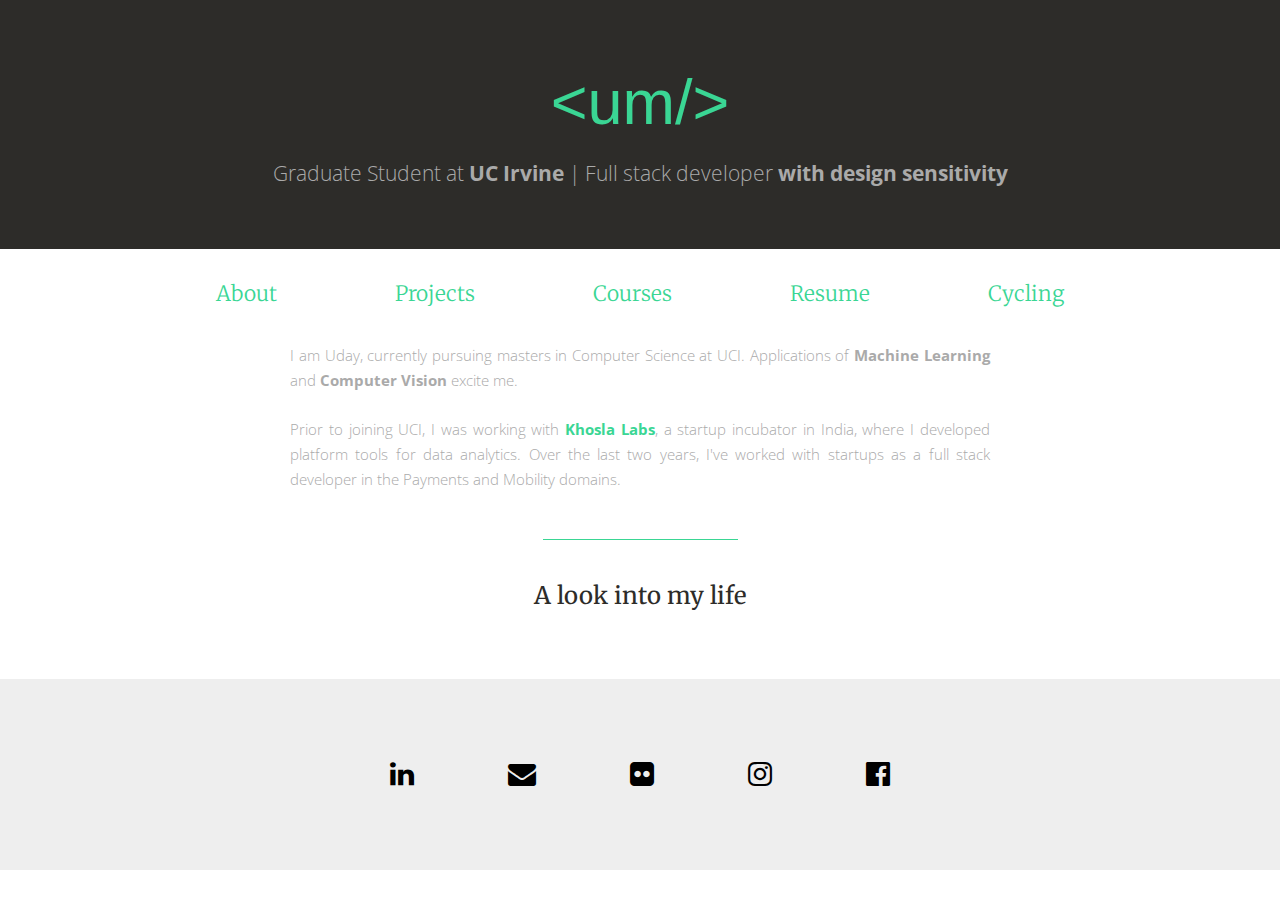
<file: about.html>
<!DOCTYPE html>
<html>
    <head>
        <title>About Uday Mittal: Full stack developer with design sensitivity</title>
        <link href='http://fonts.googleapis.com/css?family=Open+Sans:300,600,400,700' rel='stylesheet' type='text/css'>
        <link href="css/bootstrap.css" rel="stylesheet">
        <link rel="stylesheet" href="css/main.css">
        <link href='http://fonts.googleapis.com/css?family=Open+Sans:400,300|Roboto:400,300,500' rel='stylesheet' type='text/css'>
        <link href='http://fonts.googleapis.com/css?family=Muli:400,300' rel='stylesheet' type='text/css'>
        <link href='https://fonts.googleapis.com/css?family=Merriweather:400,700,300' rel='stylesheet' type='text/css'>
        <script src="https://code.jquery.com/jquery-2.1.3.min.js" type="text/javascript"></script>
        <script src="https://maxcdn.bootstrapcdn.com/bootstrap/3.3.5/js/bootstrap.min.js"></script>
        <meta name="viewport" content="width=device-width", initial-scale=1>
        <script>
          (function(i,s,o,g,r,a,m){i['GoogleAnalyticsObject']=r;i[r]=i[r]||function(){
          (i[r].q=i[r].q||[]).push(arguments)},i[r].l=1*new Date();a=s.createElement(o),
          m=s.getElementsByTagName(o)[0];a.async=1;a.src=g;m.parentNode.insertBefore(a,m)
          })(window,document,'script','//www.google-analytics.com/analytics.js','ga');

          ga('create', 'UA-66308729-1', 'auto');
          ga('send', 'pageview');
            
        </script>
        
        <link href="css/instagram-grid.css" rel="stylesheet">
        <script type="text/javascript" src="javascript/instagram-grid.js"></script>
        <script type="text/javascript" src="javascript/load-insta.js"></script>
    </head>
    <body>
        <div class="container-fluid jumbotron">
            <div class="row">
                <div class="col-md-12" style="text-align:center">
                    <header>
                        <a href="#"><h1 class="pageTitle" >&#60;um&#47;&#62;</h1></a>
                        <h2 class="headline" >Graduate Student at <strong>UC Irvine</strong> | Full stack developer <strong>with design sensitivity</strong></h2>
                    </header>
                </div>
            </div>
        </div>
        <div class="container">
            <div class="row" id="nav-row">
                <div class="col-md-12" role="navigation">
                    <nav>
                        <ul class="nav">
                            <a href="#"><li class="active">About</li></a>
                            <a href="projects.html"><li>Projects</li></a>
                            <a href="courses.html"><li>Courses</li></a>
                            <a href="files/CV_UdayMittal_Web.pdf" target="_blank"><li>Resume</li></a>                
                            <a href="index.html"><li>Cycling</li></a>
                        </ul>
                    </nav>
                </div>
            </div>
        </div>
        <div class="container pageBody">
            <main>
                <div class="row" style="margin:2%">
                    <div class="col-md-8 col-md-offset-2 me-desc pull-left" >
                        <p>I am Uday, currently pursuing masters in Computer Science at UCI. Applications of <strong>Machine Learning</strong> and <strong>Computer Vision</strong> excite me.
                        </p>
                        <p> <br/>Prior to joining UCI, I was working with <a href="http://www.khoslalabs.com" target="_blank" class="link"><strong>Khosla Labs</strong></a>, a startup incubator in India, where I developed platform tools for data analytics. Over the last two years, I've worked with startups as a full stack developer in the Payments and Mobility domains. 
                        </p>
                    </div>
                </div>
                <div class="row">
                    <div class="col-md-2 col-md-offset-5 col-sm-6 col-sm-offset-3 col-xs-8 col-xs-offset-2 footer-bar">
                        
                    </div>
                </div>
                <div class="row">
                    <div class="col-md-12" >
                        <h3 id="section-header">A look into my life</h3>
                    </div>
                </div>
                <div class="row" style="margin-bottom:4%">
                    <div class="col-md-12" id="insta-feed">
                    </div>
                </div>
            </main>
        </div>
        
        <div class="footer-container"></div>
        
        <script>
            $(".footer-container").load("footer.html"); 
        </script>
    </body>
</html>
</file>
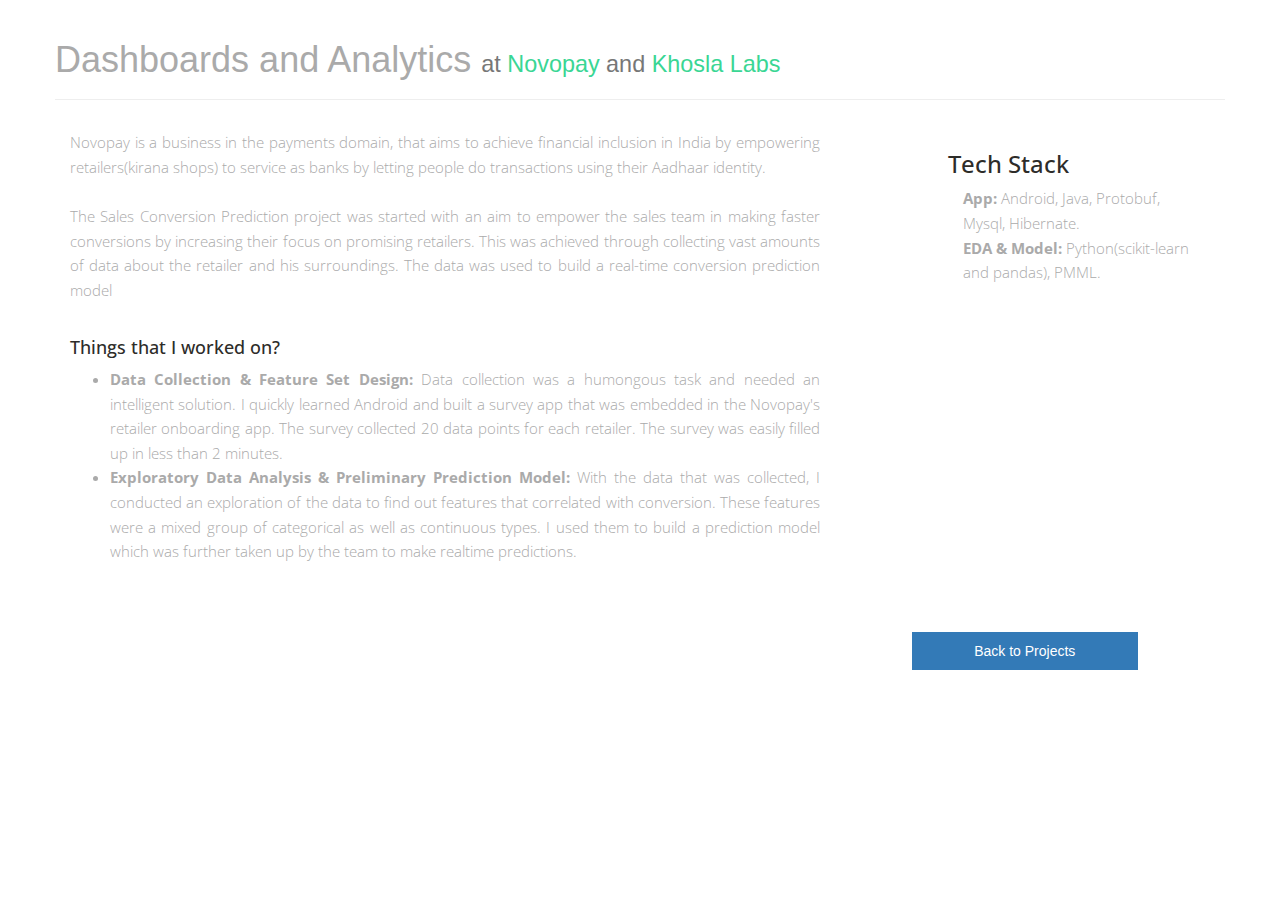
<file: business-dashboards.html>
<!DOCTYPE html>
<html>
    <head>        
        <link href="css/bootstrap.css" rel="stylesheet">
        <link href='http://fonts.googleapis.com/css?family=Muli:400,300' rel='stylesheet' type='text/css'>
        <link href='http://fonts.googleapis.com/css?family=Open+Sans:300,600,400,700' rel='stylesheet' type='text/css'>
        <link href="css/main.css" rel="stylesheet">
    </head>
    <body>
        <div class="container">
            <div class="row">
                <div class="page-header">
                    <h1>Dashboards and Analytics <small>at <a href="http://www.novopay.in" class="link" target="_blank">Novopay</a> and  <a href="http://www.khoslalabs.com" class="link" target="_blank">Khosla Labs</a></small></h1>
                </div>
            </div>
            <div class="pageBody fadeIn">
                <div class="row">
                    <div class="col-md-8 me-desc">
                    <p>Novopay is a business in the payments domain, that aims to achieve financial inclusion in India by empowering retailers(kirana shops) to service as banks by letting people do transactions using their Aadhaar identity.</p>
                        <p><br/>The Sales Conversion Prediction project was started with an aim to empower the sales team in making faster conversions by increasing their focus on promising retailers. This was achieved through collecting vast amounts of data about the retailer and his surroundings. The data was used to build a real-time conversion prediction model</p>
                        <br/>
                        <h4>Things that I worked on?</h4>
                        <ul>
                            <li>
                        <p> <strong>Data Collection & Feature Set Design: </strong>Data collection was a humongous task and needed an intelligent solution. I quickly learned Android and built a survey app that was embedded in the Novopay's retailer onboarding app. The survey collected 20 data points for each retailer. The survey was easily filled up in less than 2 minutes.</p>
                            </li>
                            <li><strong>Exploratory Data Analysis & Preliminary Prediction Model: </strong> With the data that was collected, I conducted an exploration of the data to find out features that correlated with conversion. These features were a mixed group of categorical as well as continuous types. I used them to build a prediction model which was further taken up by the team to make realtime predictions.
                            </li>
                        </ul>
                    </div>
                    <div class="col-md-3 col-md-offset-1">
                        <h3>Tech Stack</h3>
                        <div class="col-md-12">
                            <p><strong>App: </strong> Android, Java, Protobuf, Mysql, Hibernate.</p>
                            <p><strong>EDA & Model:</strong> Python(scikit-learn and pandas), PMML.</p>
                        </div>
                    </div>
                </div>
                
            </div>
            <!-- TODO: Add challenges and a few pictures of the app and components -->
            <div>
                <div class="row" style="margin:5%">
                    <div class="col-md-3 col-md-offset-9 col-sm-6 col-sm-offset-3 col-xs-8 col-xs-offset-2">
                        <a class="btn-block btn-primary"  style="text-align:center;text-decoration:none; padding:4%;" href="projects.html" role="button">Back to Projects</a>
                    </div>
                </div>
            </div>
        </div>
    </body>
</html>
</file>
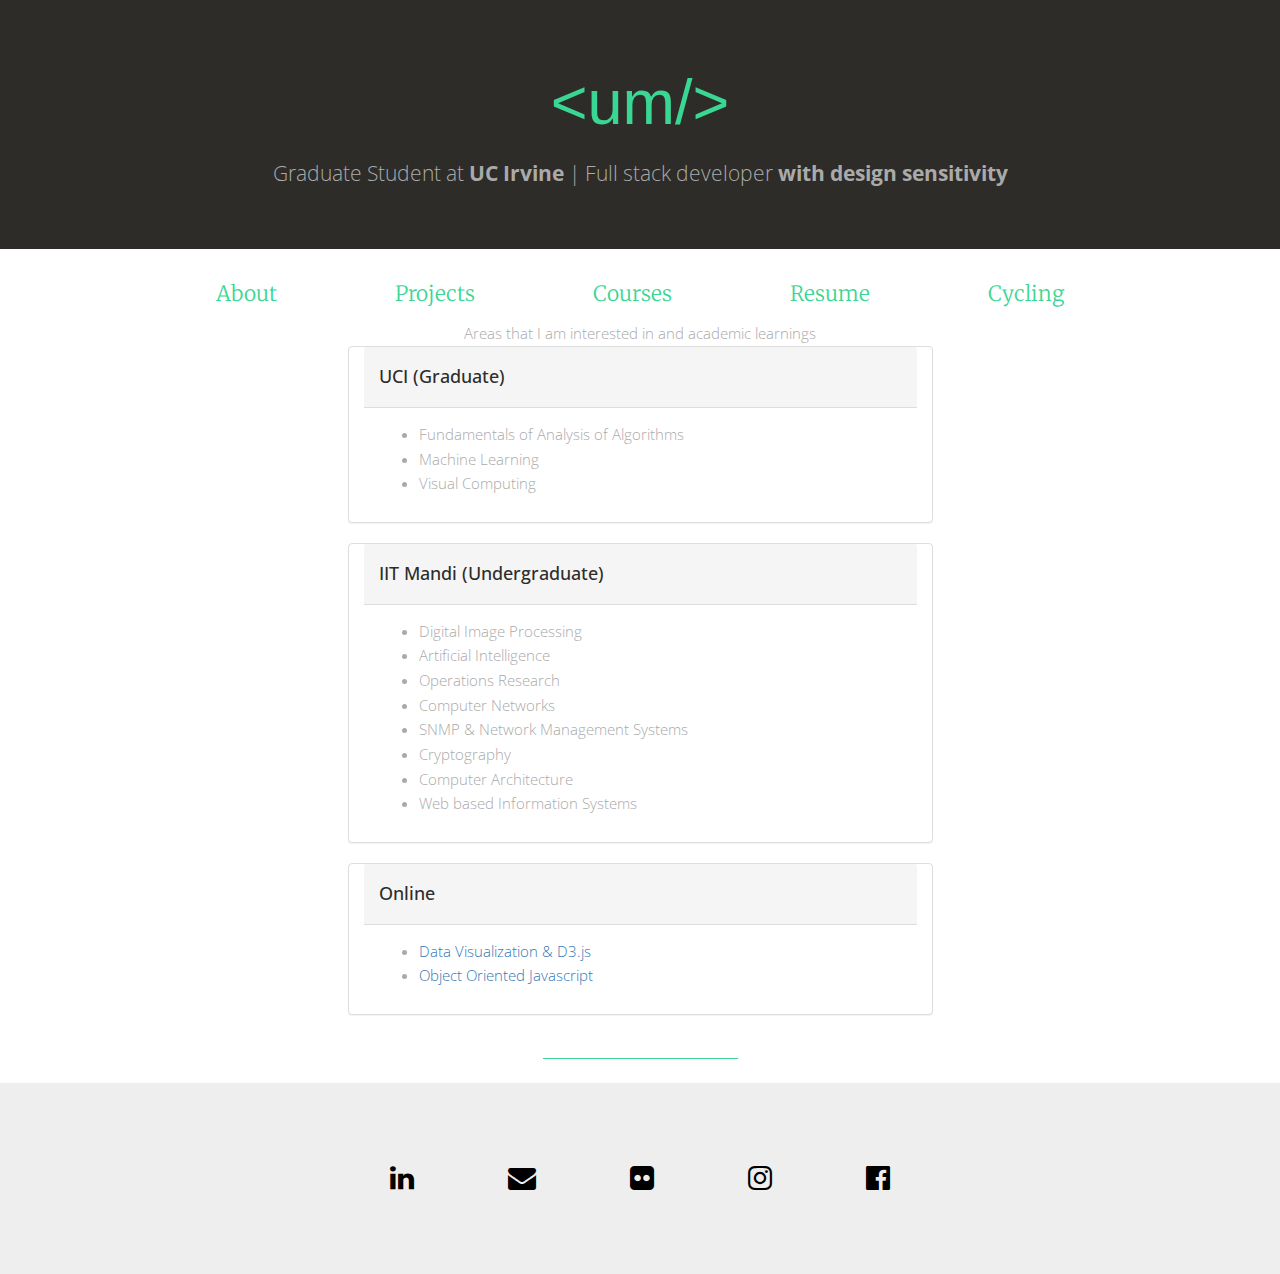
<file: courses-deprecated.html>
<!DOCTYPE html>
<html>
    <head>
        <link rel="stylesheet" href="css/main.css">
        <link href='http://fonts.googleapis.com/css?family=Open+Sans:300,600,400,700' rel='stylesheet' type='text/css'>
        <link href="css/bootstrap.css" rel="stylesheet">
        <link href='http://fonts.googleapis.com/css?family=Open+Sans:400,300|Roboto:400,300,500' rel='stylesheet' type='text/css'>
        <link href='http://fonts.googleapis.com/css?family=Muli:400,300' rel='stylesheet' type='text/css'>
        <link href='https://fonts.googleapis.com/css?family=Merriweather:400,700,300' rel='stylesheet' type='text/css'>
        <script src="https://maxcdn.bootstrapcdn.com/bootstrap/3.3.5/js/bootstrap.min.js"></script>
        <meta name="viewport" content="width=device-width, initial-scale=1 ">
        <script src="https://code.jquery.com/jquery-2.1.3.min.js" type="text/javascript"></script>
        <script src="http://labratrevenge.com/d3-tip/javascripts/d3.tip.v0.6.3.js"></script>
        <script src="javascript/d3min.js"></script>
        
        <script>
          (function(i,s,o,g,r,a,m){i['GoogleAnalyticsObject']=r;i[r]=i[r]||function(){
          (i[r].q=i[r].q||[]).push(arguments)},i[r].l=1*new Date();a=s.createElement(o),
          m=s.getElementsByTagName(o)[0];a.async=1;a.src=g;m.parentNode.insertBefore(a,m)
          })(window,document,'script','//www.google-analytics.com/analytics.js','ga');

          ga('create', 'UA-66308729-1', 'auto');
          ga('send', 'pageview');

        </script>
    </head>
    <body>
        <div class="container-fluid jumbotron">
            <div class="row">
                <div class="col-md-12" style="text-align:center">
                    <header>
                        <a href="about.html"><h1 class="pageTitle">&#60;um&#47;&#62;</h1></a>
                        <h2 class="headline" >Graduate Student at <strong>UC Irvine</strong> | Full stack developer <strong>with design sensitivity</strong></h2>
                    </header>
                </div>
            </div>
        </div>
        <div class="container">
            <div class="row">
                <div class="col-md-12" role="navigation">
                    <nav>
                        <ul class="nav">
                            <a href="about.html"><li class="active">About</li></a>
                            <a href="projects.html"><li>Projects</li></a>
                            <a href="#"><li>Courses</li></a>
                            <a href="files/CV_UdayMittal_Web.pdf" target="_blank"><li>Resume</li></a>                
                            <a href="index.html"><li>Cycling</li></a>
                        </ul>
                    </nav>
                </div>
            </div>
        </div>
        
        <div class="container pageBody">
            <main>
                <div class="row">
                    <div class="col-md-6 col-md-offset-3 me-desc">
                        <p style="text-align:center">Areas that I am interested in and academic learnings</p>
                    </div>
                </div>
                <div class="row">
                    <div class="col-md-6 col-md-offset-3 panel panel-default">
                        <div class="panel-heading">
                            <div class="panel-title">
                                <h4>UCI (Graduate)</h4>
                            </div>
                        </div>
                        <div class="panel-body">

                            <ul>
                                <li>Fundamentals of Analysis of Algorithms</li>
                                <li>Machine Learning</li>
                                <li>Visual Computing</li>
                            </ul>
                        </div>
                    </div>
                </div>
                 
                <div class="row">
                    <div class="col-md-6 col-md-offset-3 panel panel-default">
                        <div class="panel-heading">
                            <div class="panel-title">
                                <h4>IIT Mandi (Undergraduate)</h4>
                            </div>
                        </div>
                        <div class="panel-body">
                            <ul>
                                <li>Digital Image Processing</li>
                                <li>Artificial Intelligence</li>
                                <li>Operations Research</li>
                                <li>Computer Networks</li>
                                <li>SNMP & Network Management Systems</li>
                                <li>Cryptography</li>
                                <li>Computer Architecture</li>
                                <li>Web based Information Systems</li>
                            </ul>
                        </div>
                    </div>
                </div>
                <div class="row">
                    <div class="col-md-6 col-md-offset-3 panel panel-default">
                        <div class="panel-heading">
                            <div class="panel-title">
                                <h4>Online</h4>
                            </div>
                        </div>
                        <div class="panel-body">
                                <ul>
                                    <li><a href="https://www.udacity.com/course/data-visualization-and-d3js--ud507" target="_blank">Data Visualization & D3.js</a></li>
                                    <li><a href="https://www.udacity.com/course/object-oriented-javascript--ud015" target="_blank">Object Oriented Javascript</a></li>
                                </ul>
                        </div>
                    </div>
                </div>
            </main>
            <div class="row">
                    <div class="col-md-2 col-md-offset-5 col-sm-6 col-sm-offset-3 col-xs-8 col-xs-offset-2 footer-bar">
                        
                    </div>
            </div>    
        </div>
        <div class="footer-container"></div>
        
        <script>
            $(".footer-container").load("footer.html"); 
        </script>
    </body>
</html>
</file>
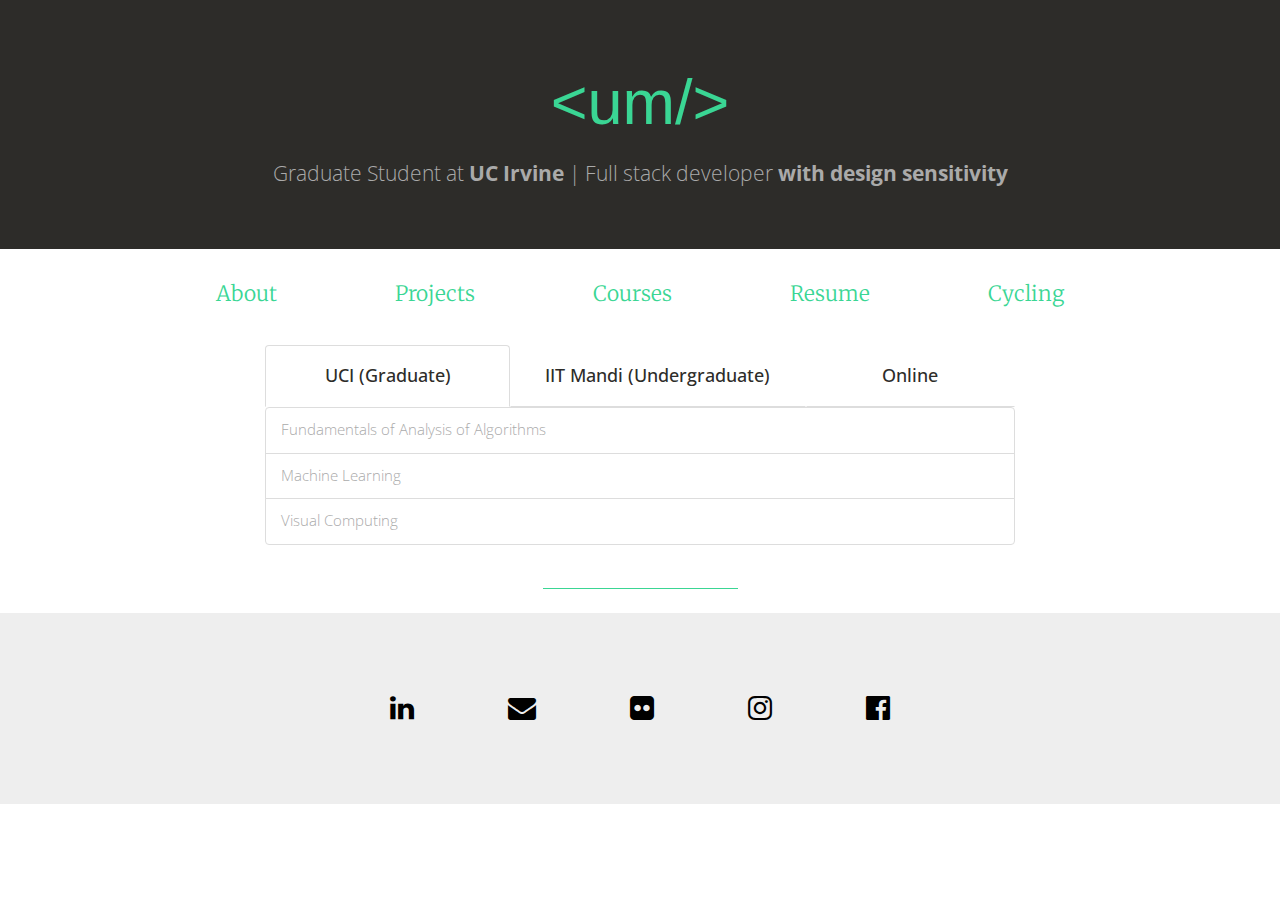
<file: courses.html>
<!DOCTYPE html>
<html>
    <head>
        <title>Uday Mittal: Courses Studied</title>
        <link rel="stylesheet" href="css/main.css">
        <link href='http://fonts.googleapis.com/css?family=Open+Sans:300,600,400,700' rel='stylesheet' type='text/css'>
        <link href="css/bootstrap.css" rel="stylesheet">
        <link href="css/project-styles.css" rel="stylesheet">
        <link href='http://fonts.googleapis.com/css?family=Open+Sans:400,300|Roboto:400,300,500' rel='stylesheet' type='text/css'>
        <link href='http://fonts.googleapis.com/css?family=Muli:400,300' rel='stylesheet' type='text/css'>
        <link href='https://fonts.googleapis.com/css?family=Merriweather:400,700,300' rel='stylesheet' type='text/css'>
        <script src="https://maxcdn.bootstrapcdn.com/bootstrap/3.3.5/js/bootstrap.min.js"></script>
        <meta name="viewport" content="width=device-width, initial-scale=1 ">
        <script src="https://code.jquery.com/jquery-2.1.3.min.js" type="text/javascript"></script>
        <script src="http://labratrevenge.com/d3-tip/javascripts/d3.tip.v0.6.3.js"></script>
        <script src="javascript/d3min.js"></script>
        
        <script>
          (function(i,s,o,g,r,a,m){i['GoogleAnalyticsObject']=r;i[r]=i[r]||function(){
          (i[r].q=i[r].q||[]).push(arguments)},i[r].l=1*new Date();a=s.createElement(o),
          m=s.getElementsByTagName(o)[0];a.async=1;a.src=g;m.parentNode.insertBefore(a,m)
          })(window,document,'script','//www.google-analytics.com/analytics.js','ga');

          ga('create', 'UA-66308729-1', 'auto');
          ga('send', 'pageview');

        </script>
    </head>
    <body>
        <div class="container-fluid jumbotron">
            <div class="row">
                <div class="col-md-12" style="text-align:center">
                    <header>
                        <a href="about.html"><h1 class="pageTitle">&#60;um&#47;&#62;</h1></a>
                        <h2 class="headline" >Graduate Student at <strong>UC Irvine</strong> | Full stack developer <strong>with design sensitivity</strong></h2>
                    </header>
                </div>
            </div>
        </div>
        <div class="container">
            <div class="row" id="nav-row">
                <div class="col-md-12" role="navigation">
                    <nav>
                        <ul class="nav">
                            <a href="about.html"><li class="active">About</li></a>
                            <a href="projects.html"><li>Projects</li></a>
                            <a href="#"><li>Courses</li></a>
                            <a href="files/CV_UdayMittal_Web.pdf" target="_blank"><li>Resume</li></a>                
                            <a href="index.html"><li>Cycling</li></a>
                        </ul>
                    </nav>
                </div>
            </div>
        </div>
        
        <div class="container pageBody">
            <main>
                
                
                <div class="row">
                    
                    <div class="col-md-8 col-md-offset-2 col-sm-12 col-xs-12" style="margin-top:2%">
                        <ul class="nav nav-tabs nav-justified">
                            <li role="presentation" class="active" id="graduate-courses-link"><a href="#"><h4>UCI (Graduate)</h4></a></li>
                            <li role="presentation" id="undergraduate-courses-link"><a href="#"><h4>IIT Mandi (Undergraduate)</h4></a></li>
                            <li role="presentation" id="online-courses-link"><a href="#"><h4>Online</h4></a></li>
                        </ul>
                    </div>
                </div>
                <div class="row" id="graduate-courses">
                    <div class="col-md-8 col-md-offset-2 col-sm-12 col-xs-12">

                    <ul class="list-group">
                            <li class="list-group-item" href="#">Fundamentals of Analysis of Algorithms</li>
                            <li class="list-group-item" href="#">Machine Learning</li>
                            <li class="list-group-item" href="#">Visual Computing</li>
                        </ul>
                    </div>
                </div>
                <div class="row" id="undergraduate-courses" style="display:none">
                      <div class="col-md-8 col-md-offset-2 col-sm-12 col-xs-12">

                        <ul class="list-group" >
                                <li class="list-group-item">Digital Image Processing</li>
                                <li class="list-group-item">Artificial Intelligence</li>
                                <li class="list-group-item">Operations Research</li>
                                <li class="list-group-item">Computer Networks</li>
                                <li class="list-group-item">SNMP & Network Management Systems</li>
                                <li class="list-group-item">Cryptography</li>
                                <li class="list-group-item">Computer Architecture</li>
                                <li class="list-group-item">Web based Information Systems</li>
                            </ul>
                        </div>
                </div>
                <div class="row" id="online-courses" style="display:none" >
                      <div class="col-md-8 col-md-offset-2 col-sm-12 col-xs-12">

                        <ul class="list-group">
                                <li class="list-group-item"><a href="https://www.udacity.com/course/data-visualization-and-d3js--ud507" target="_blank">Data Visualization & D3.js</a></li>
                                <li class="list-group-item"><a href="https://www.udacity.com/course/object-oriented-javascript--ud015" target="_blank">Object Oriented Javascript</a></li>
                            </ul>
                        </div>
                </div>
            </main>
            <div class="row">
                    <div class="col-md-2 col-md-offset-5 col-sm-6 col-sm-offset-3 col-xs-8 col-xs-offset-2 footer-bar">
                        
                    </div>
            </div>
        </div>
        
        <div class="footer-container"></div>
        
        <script>
            $(".footer-container").load("footer.html"); 
            $("#undergraduate-courses-link").click(function(){
                $("#graduate-courses").css("display", "none");
                $("#graduate-courses-link").attr("class", "");

                $("#undergraduate-courses").css("display", "block");
                $("#undergraduate-courses-link").attr("class", "active");
                
                $("#online-courses").css("display", "none");
                $("#online-courses-link").attr("class", "");
            });
            $("#graduate-courses-link").click(function(){
                $("#graduate-courses").css("display", "block");
                $("#graduate-courses-link").attr("class", "active");

                $("#undergraduate-courses").css("display", "none");
                $("#undergraduate-courses-link").attr("class", "");
                
                $("#online-courses").css("display", "none");
                $("#online-courses-link").attr("class", "");
            });
            $("#online-courses-link").click(function(){
                $("#graduate-courses").css("display", "none");
                $("#graduate-courses-link").attr("class", "");

                $("#undergraduate-courses").css("display", "none");
                $("#undergraduate-courses-link").attr("class", "");
                
                $("#online-courses").css("display", "block");
                $("#online-courses-link").attr("class", "active");
            });
            
        </script>
    </body>
</html>
</file>
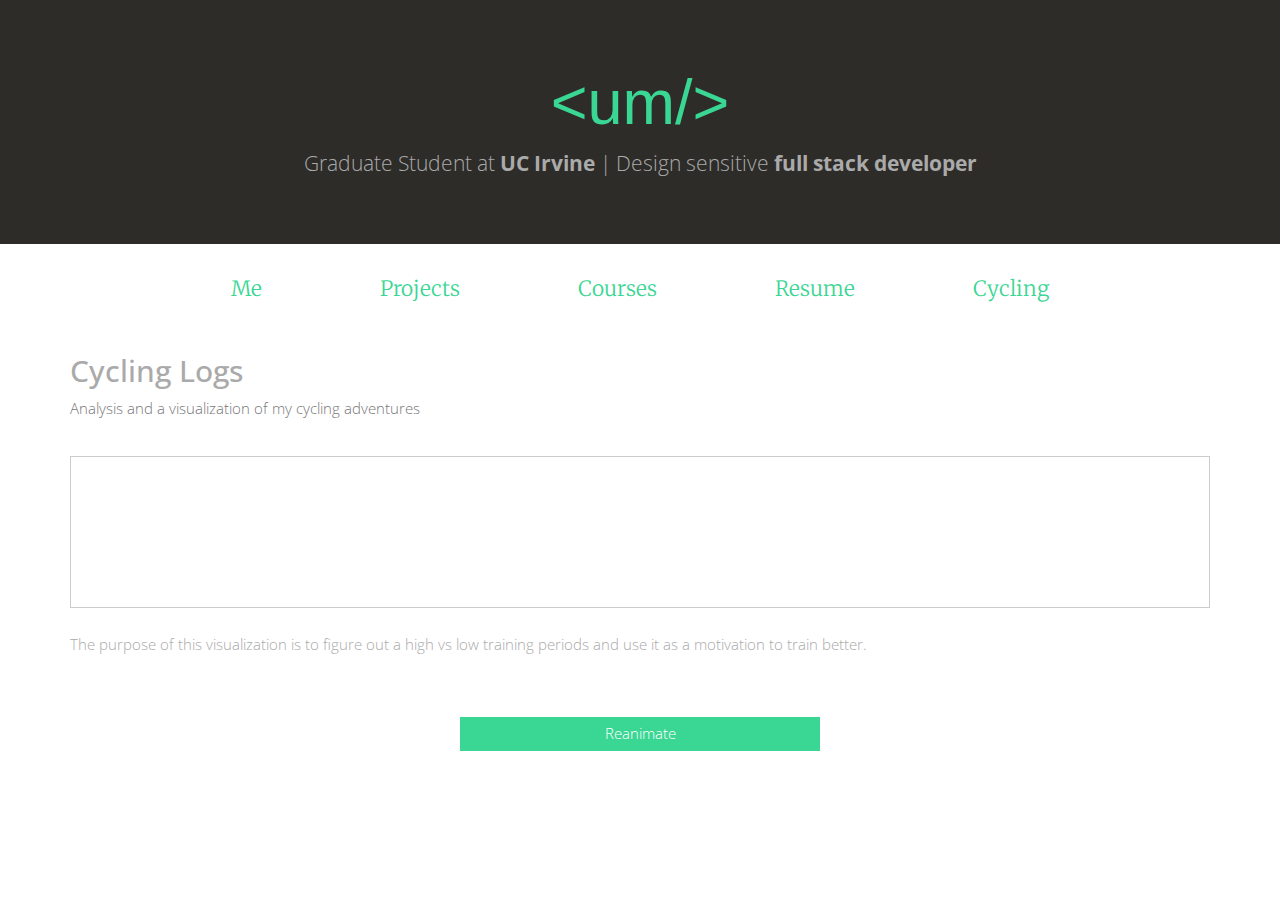
<file: cycling.html>
<!DOCTYPE html>
<html>
    <head>
        <link rel="stylesheet" href="css/main.css">
        <link href='http://fonts.googleapis.com/css?family=Open+Sans:300,600,400,700' rel='stylesheet' type='text/css'>
        <link href="css/bootstrap.css" rel="stylesheet">
        <link href='http://fonts.googleapis.com/css?family=Open+Sans:400,300|Roboto:400,300,500' rel='stylesheet' type='text/css'>
        <link href='http://fonts.googleapis.com/css?family=Muli:400,300' rel='stylesheet' type='text/css'>
        <script src="https://maxcdn.bootstrapcdn.com/bootstrap/3.3.5/js/bootstrap.min.js"></script>
        <link href='https://fonts.googleapis.com/css?family=Merriweather:400,700,300' rel='stylesheet' type='text/css'>
        <meta name="viewport" content="width=device-width, initial-scale=1 ">
        <script src="https://code.jquery.com/jquery-2.1.3.min.js" type="text/javascript"></script>
        <script src="javascript/d3min.js"></script>
        <script src="javascript/strava-grep.js"></script>
        <script src="http://labratrevenge.com/d3-tip/javascripts/d3.tip.v0.6.3.js"></script>
        <script>
          (function(i,s,o,g,r,a,m){i['GoogleAnalyticsObject']=r;i[r]=i[r]||function(){
          (i[r].q=i[r].q||[]).push(arguments)},i[r].l=1*new Date();a=s.createElement(o),
          m=s.getElementsByTagName(o)[0];a.async=1;a.src=g;m.parentNode.insertBefore(a,m)
          })(window,document,'script','//www.google-analytics.com/analytics.js','ga');

          ga('create', 'UA-66308729-1', 'auto');
          ga('send', 'pageview');

        </script>
    </head>
    <body>
        <div class="container-fluid jumbotron">
            <div class="row">
                <div class="col-md-12" style="text-align:center">
                    <header>
                        <a href="index.html"><h1 class="pageTitle">&#60;um&#47;&#62;</h1></a>
                        <p class="headline">Graduate Student at <strong>UC Irvine</strong> | Design sensitive <strong>full stack developer</strong></p>
                    </header>
                </div>
            </div>
        </div>
        <div class="container">
            <div class="row">
                <div class="col-md-12" role="navigation">
                    <nav>
                        <ul class="nav">
                            <a href="index.html"><li class="active">Me</li></a>
                            <a href="projects.html"><li>Projects</li></a>
                            <a href="courses.html"><li>Courses</li></a>
                            <a href="files/CV_UdayMittal_Web.pdf" target="_blank"><li>Resume</li></a>                
                            <a href="#"><li>Cycling</li></a>
                        </ul>
                    </nav>
                </div>
            </div>
        </div>
        
        <div class="charts pageBody">
            
            <header>
            <div class="container">
                 <div class="row">
                    <div class="col-md-6 col-xs-12">
                        <h2>Cycling Logs</h2>
                        <p class="text-muted">Analysis and a visualization of my cycling adventures</p>
                    </div>
                    <div class="col-md-3  col-xs-12">
                        <div class="totalRideCount"></div>
                    </div>
                    <div class="col-md-3 col-xs-12">
                        <div class="totalDistance"></div>
                    </div>
                </div>
            </div>

        </header>
        <br>
        <div class="container">
            <div class="row">
                <div class="col-md-12">
                    <div id="vis" class="viewbox">
                        <svg class="barChart"></svg>
                    </div>
                </div>
            </div>
        </div>
        <br>
        <div class="container">
            <div class="row">
                <div class="col-md-12">
                    <p>The purpose of this visualization is to figure out a high vs low training periods and use it as a motivation to train better.</p>
                </div>
            </div>
        </div>
        <br><br>
        <footer>
            <div class="container">
                <div class="row">
                    
                    <div class="col-md-4 col-md-offset-4">
                        <div class="button">
                            Reanimate
                        </div>
                    </div>
                </div>
                
            </div>

        </footer>
        </div>
    </body>
</html>
</file>
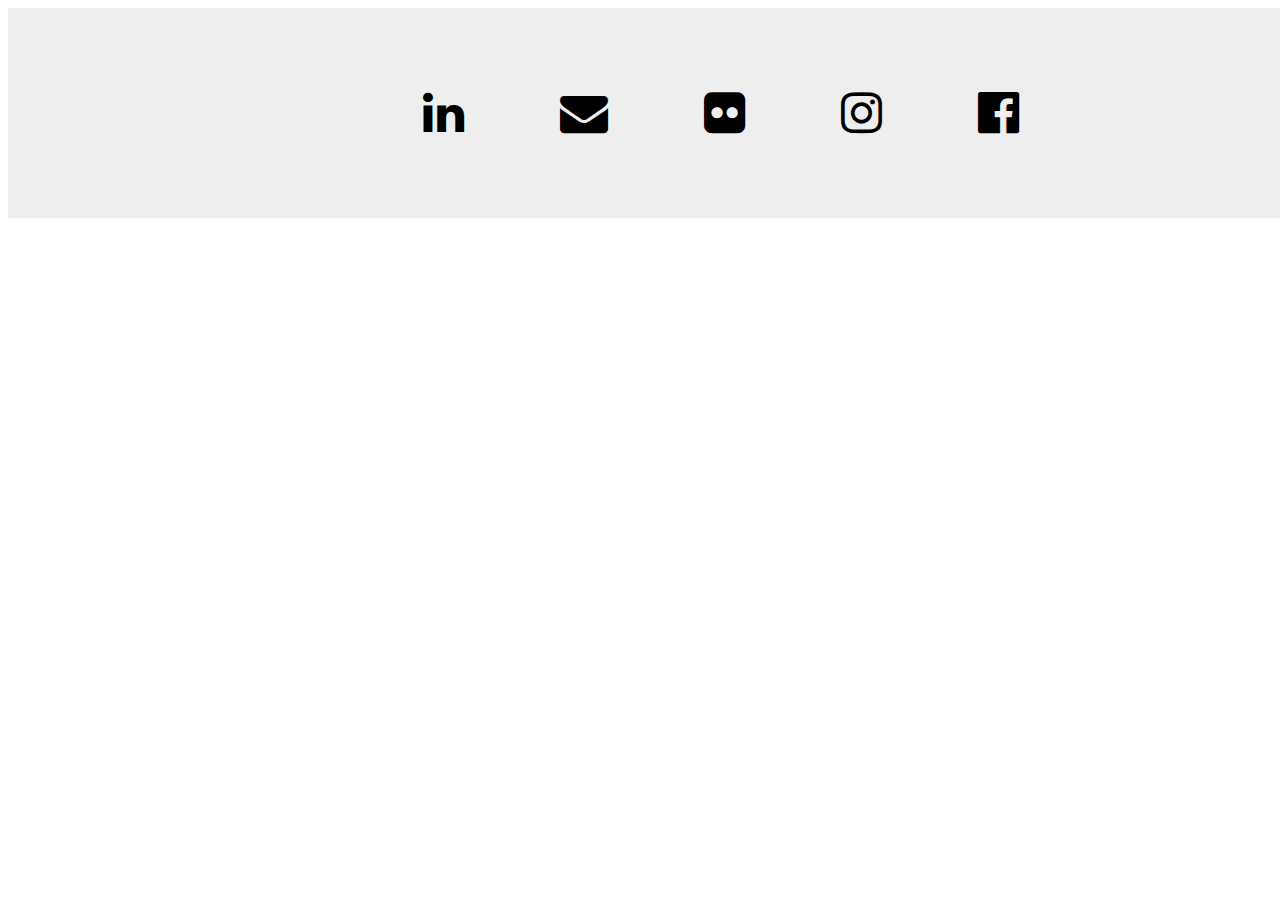
<file: footer.html>
<!DOCTYPE html>
<html>
    <head>
        <link rel="stylesheet" href="css/main.css">
        <link rel="stylesheet" href="https://maxcdn.bootstrapcdn.com/font-awesome/4.4.0/css/font-awesome.min.css">
    </head>
    <body>
        <div class="footer">
          <a class="fa fa-linkedin fa-2x" href="https://www.linkedin.com/pub/uday-mittal/21/275/35a"
          target="_blank"
          class="footer-icon"
          title="See my Linkedin Profile"></a>
        
          <a class="fa fa-envelope fa-2x" href="mailto:uday19@gmail.com"
             target="_self"
             class="footer-icon"
             title="Get in touch on Email"></a>

          <a class="fa fa-flickr fa-2x" href="https://www.flickr.com/photos/udaymittal"
          target="_blank"
          class="footer-icon"
          title="See my Twitter Profile"></a>

          <a class="fa fa-instagram fa-2x" href="https://instagram.com/mittaluday/"
          target="_blank"
          class="footer-icon"
          title="See my Instagram Profile"></a>

          <a class="fa fa-facebook-official fa-2x" href="https://www.facebook.com/uday.mittal"
          target="_blank"
          class="footer-icon"
          title="See my Facebook Profile"></a>
      </div>
        </div>
    </body>
</html>
</file>
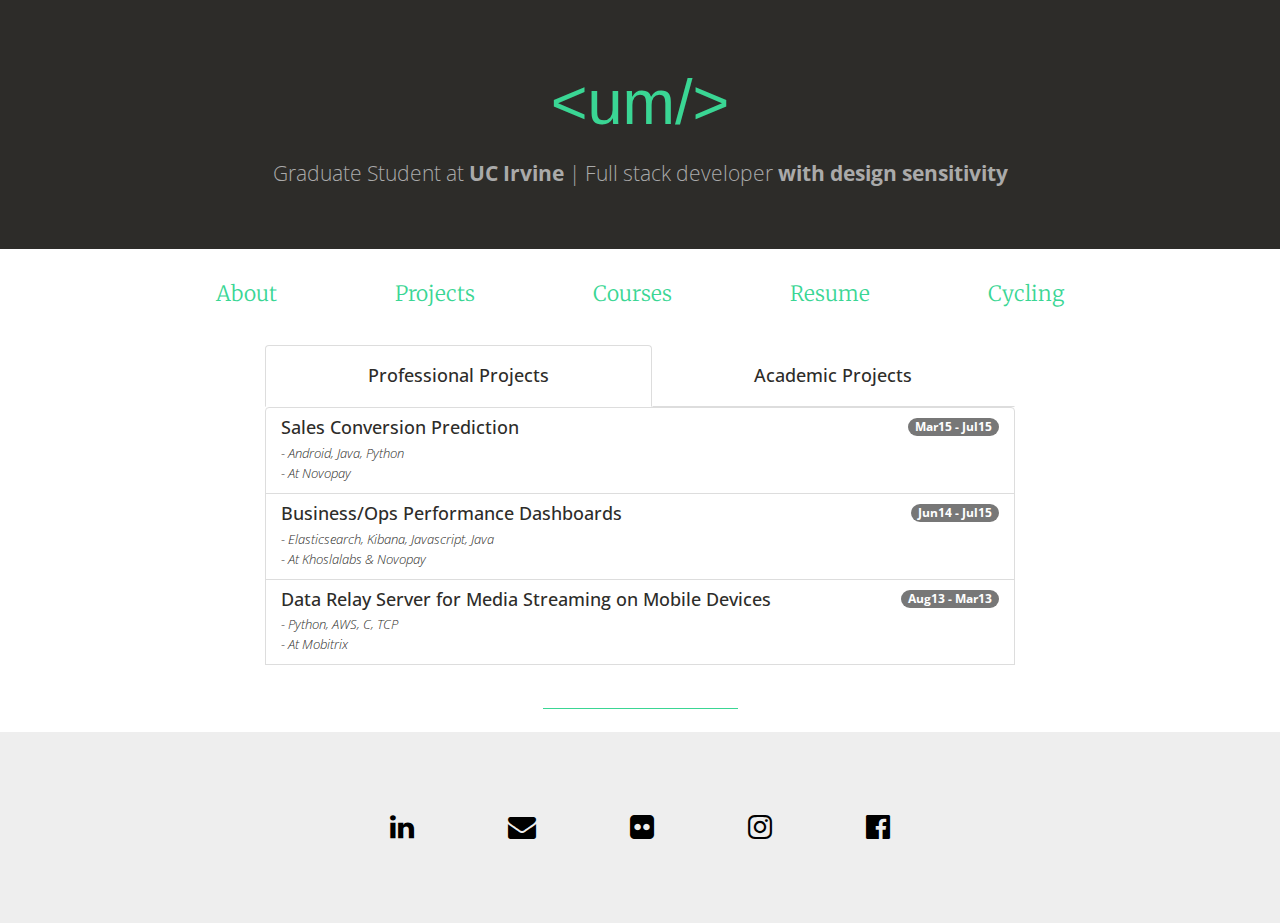
<file: projects.html>
<!DOCTYPE html>
<html>
    <head>
        <title>Uday Mittal: Work Experience and Projects</title>
        <link rel="stylesheet" href="css/main.css">
        <link href='http://fonts.googleapis.com/css?family=Open+Sans:300,600,400,700' rel='stylesheet' type='text/css'>
        <link href="css/bootstrap.css" rel="stylesheet">
        <link href="css/project-styles.css" rel="stylesheet">
        <link href='http://fonts.googleapis.com/css?family=Open+Sans:400,300|Roboto:400,300,500' rel='stylesheet' type='text/css'>
        <link href='http://fonts.googleapis.com/css?family=Muli:400,300' rel='stylesheet' type='text/css'>
        <link href='https://fonts.googleapis.com/css?family=Merriweather:400,700,300' rel='stylesheet' type='text/css'>
        <script src="https://maxcdn.bootstrapcdn.com/bootstrap/3.3.5/js/bootstrap.min.js"></script>
        <meta name="viewport" content="width=device-width, initial-scale=1 ">
        <script src="https://code.jquery.com/jquery-2.1.3.min.js" type="text/javascript"></script>
        <script src="http://labratrevenge.com/d3-tip/javascripts/d3.tip.v0.6.3.js"></script>
        <script src="javascript/d3min.js"></script>
        
        <script>
          (function(i,s,o,g,r,a,m){i['GoogleAnalyticsObject']=r;i[r]=i[r]||function(){
          (i[r].q=i[r].q||[]).push(arguments)},i[r].l=1*new Date();a=s.createElement(o),
          m=s.getElementsByTagName(o)[0];a.async=1;a.src=g;m.parentNode.insertBefore(a,m)
          })(window,document,'script','//www.google-analytics.com/analytics.js','ga');

          ga('create', 'UA-66308729-1', 'auto');
          ga('send', 'pageview');

        </script>
    </head>
    <body>
        <div class="container-fluid jumbotron">
            <div class="row">
                <div class="col-md-12" style="text-align:center">
                    <header>
                        <a href="about.html"><h1 class="pageTitle">&#60;um&#47;&#62;</h1></a>
                        <h2 class="headline" >Graduate Student at <strong>UC Irvine</strong> | Full stack developer <strong>with design sensitivity</strong></h2>
                    </header>
                </div>
            </div>
        </div>
        <div class="container">
            <div class="row" id="nav-row">
                <div class="col-md-12" role="navigation">
                    <nav>
                        <ul class="nav">
                            <a href="about.html"><li class="active">About</li></a>
                            <a href="#"><li>Projects</li></a>
                            <a href="courses.html"><li>Courses</li></a>
                            <a href="files/CV_UdayMittal_Web.pdf" target="_blank"><li>Resume</li></a>                
                            <a href="index.html"><li>Cycling</li></a>
                        </ul>
                    </nav>
                </div>
            </div>
        </div>
        
        <div class="container pageBody">
            <main>
                
                
                <div class="row">
                    
                    <div class="col-md-8 col-md-offset-2 col-sm-12 col-xs-12" style="margin-top:2%">
                        <ul class="nav nav-tabs nav-justified">
                            <li role="presentation" class="active" id="professional-projects-link"><a href="#"><h4>Professional Projects</h4></a></li>
                            <li role="presentation" id="academic-projects-link"><a href="#"><h4>Academic Projects</h4></a></li>
                        </ul>
                    </div>
                </div>
                <div class="row" id="professional-projects">
                    <div class="col-md-8 col-md-offset-2 col-sm-12 col-xs-12">

                    <ul class="list-group">
                            <li class="list-group-item project-item" href="#" data-link="sales-prediction-description">
                                <span class="badge">Mar15 - Jul15</span>
                                <h4 class="list-group-item-heading">Sales Conversion Prediction</h4>
                                <p class="list-group-item-text"> <i><small>- Android, Java, Python</small></i></p>
                                <p class="list-group-item-text"> <i><small>- At Novopay</i></small></p>                                
                            </li>
                            <div class="project-description" id="sales-prediction-description">
                                <div class="row">
                                    <div class="col-md-8 me-desc" >
                                        <p>Novopay is a business in the payments domain, that aims to achieve financial inclusion in India by empowering retailers(kirana shops) to service as banks by letting people do transactions using their Aadhaar identity.</p>
                                        <p><br/>The Sales Conversion Prediction project was started with an aim to empower the sales team in making faster conversions by increasing their focus on promising retailers. This was achieved through collecting vast amounts of data about the retailer and his surroundings. The data was used to build a real-time conversion prediction model</p>
                                        <br/>
                                        <h4>What did I worked on?</h4>
                                        <ul>
                                            <li>
                                        <p> <strong>Data Collection & Feature Set Design: </strong>Data collection was a humongous task and needed an intelligent solution. I quickly learned Android and built a survey app that was embedded in the Novopay's retailer onboarding app. The survey collected 20 data points for each retailer. The survey was easily filled up in less than 2 minutes.</p>
                                            </li>
                                            <li><strong>Exploratory Data Analysis & Preliminary Prediction Model: </strong> With the data that was collected, I conducted an exploration of the data to find out features that correlated with conversion. These features were a mixed group of categorical as well as continuous types. I used them to build a prediction model which was further taken up by the team to make realtime predictions.
                                            </li>
                                        </ul>
                                    </div>
                                    <div class="col-md-3 col-md-offset-1">
                                        <h3>Tech Stack</h3>
                                        <div class="col-md-12">
                                            <p><strong>App: </strong> Android, Java, Protobuf, Mysql, Hibernate.</p>
                                            <p><strong>EDA & Model:</strong> Python(scikit-learn and pandas), PMML.</p>
                                        </div>
                                    </div>
                                </div>
                            </div>
                            <li class="list-group-item project-item" href="#" data-link="dashboards-description">
                                <span class="badge">Jun14 - Jul15</span>
                                <h4 class="list-group-item-heading">Business/Ops Performance Dashboards</h4>
                                <p class="list-group-item-text"><i><small>- Elasticsearch, Kibana, Javascript, Java</small></i></p>
                                <p class="list-group-item-text"><i><small>- At Khoslalabs & Novopay</small></i></p>

                            </li>
                        <div class="project-description" id="dashboards-description">
                                <div class="row">
                                    <div class="col-md-8 me-desc" >
                                        <p>Dashboards are an integral part of any operation that needs proactive realtime monitoring. During my stay at Novopay & Khosla Labs, I was responsible for the development of the analytics platform.</p>
                                        <br/>
                                        <h4>Dashboards</h4>
                                        <p>My aim at Novopay was to build dashboards that called for an action. Building such an experience was an iterative process. The hard-work put in culminated to dashboards that helped the business to: </p>
                                        <ul>
                                            <li>React to failed transactions in real-time</li>
                                            <li>View pending retailer applications by the minute and act on them</li>
                                            <li>Monitor transaction/business growth with various metrics</li>
                                            <li>View the activity of any sales-field-agent by the minute and optimize his/her workflow</li>
                                            <li>Keep track of the technical infrastructure health</li>
                                        </ul>
                                        <p>These dashboards were built mostly on Kibana (along with a custom filtering proxy between Elasticsearch and Kibana to help with user role based filtering)</p>
                                        <br/>
                                        <h4>Analytics Platform</h4>
                                        <p>As part of the platform, I contributed to building a framework to allow for asynchronous pushing of events from various services to Elasticsearch. ES was chosen for its high availability, scalability and integration with Kibana. Data was pushed to ES in a fault tolerant way by using an in memory database (DerbyDB) in the event pipeline. For integration with custom dashboards, I contributed towards building a REST API based on the elasticsearch Java API</p>
                                    </div>
                                    <div class="col-md-3 col-md-offset-1">
                                        <h3>Tech Stack</h3>
                                        <div class="col-md-12">
                                            <p><strong>Dashboards: </strong> Kibana, Javascript, D3.js</p>
                                            <p><strong>Backend:</strong> Java, Elasticsearch, Apache Derby, mysql</p>
                                        </div>
                                    </div>
                                </div>
                            </div>
                            <li class="list-group-item project-item" href="#" data-link="relay-description">
                                <span class="badge">Aug13 - Mar13</span>
                                <h4 class="list-group-item-heading">Data Relay Server for Media Streaming on Mobile Devices</h4>
                                <p class="list-group-item-text"><i><small>- Python, AWS, C, TCP</small></i></p>
                                <p class="list-group-item-text"><i><small>- At Mobitrix</small></i></p>
                            </li>
                            <div class="project-description" id="relay-description">
                                <div class="row">
                                    <div class="col-md-8 me-desc" >
                                        <p>Mobitrix was a startup founded in 2012 in the BYOD space with the aim of delivering users&#39; desktop applications and content on their personal mobile devices.</p>
                                        <br/>
                                        <p>My main goal was to build scalable systems to support data streaming between multiple peers.</p>
                                        <h4>Contributions: </h4>
                                        <ul>
                                            <li>Architected the communication model between the desktop streamer and the device from scratch</li>
                                            <li>Implemented and integrated TCP hole punching to allow communication between peers located behind a NAT environment. Having a direct connection between peers helped reduce streaming load on our servers. But it was not always possible to achieve successful TCP hole punching.</li>
                                            <li>Designed and implemented a data relay server to allow for cases where the routers did not allow TCP hole punching. The main challenges here were to write a custom load balancer on AWS and to modify the behaviour of the streamer from being a server to a client in real-time.</li>
                                        </ul>
                                    </div>
                                    <div class="col-md-3 col-md-offset-1">
                                        <h3>Tech Stack</h3>
                                        <div class="col-md-12">
                                            <p><strong>Server: </strong> Python, C, TCP</p>
                                            <p><strong>Infra:</strong> AWS</p>
                                        </div>
                                    </div>
                                </div>
                            </div>
                        </ul>
                    </div>
                </div>
                <div class="row" id="academic-projects" style="display:none;">
                    <div class="col-md-8 col-md-offset-2 col-sm-12 col-xs-12">

                    <ul class="list-group">
                            <li class="list-group-item project-item" href="#">
                                <span class="badge">Sep12 - Dec13</span>
                                <h4 class="list-group-item-heading">Automation of Cervical Cancer Detection</h4>
                                <p class="list-group-item-text"><i><small>- Image Processing, Pattern Recognition, Matlab </small></i></p>
                                <p class="list-group-item-text"><i><small>- IIT Mandi & GTB Hospital, Delhi</small></i></p>
                            </li>
                            <li class="list-group-item project-item" href="#">
                                <span class="badge">Aug12 - Feb13</span>
                                <h4 class="list-group-item-heading">Supply Chain Management Optimization in Hilly Regions</h4>
                                <p class="list-group-item-text"><i><small>- Machine Learning, ACO</small></i></p>
                                <p class="list-group-item-text"><i><small>- IIT Mandi & IIM Bangalore</small></i></p>
                            </li>
                            <li class="list-group-item project-item" href="#">
                                <span class="badge">Aug12 - Jul13</span>
                                <h4 class="list-group-item-heading">Optimizing Energy Generation and Allocation for Himachal Pradesh</h4>
                                <p class="list-group-item-text"><i><small>- Time Series Analysis, Machine Learning, Data Analytics</small></i></p>
                                <p class="list-group-item-text"><i><small>- IIT Mandi</small></i></p>
                            </li>
                        </ul>
                    </div>
                </div>
            </main>
            <div class="row">
                    <div class="col-md-2 col-md-offset-5 col-sm-6 col-sm-offset-3 col-xs-8 col-xs-offset-2 footer-bar">
                        
                    </div>
            </div>
        </div>
        
        <div class="footer-container"></div>
        
        <script>
            $(".footer-container").load("footer.html"); 
            $("#academic-projects-link").click(function(){
                $("#professional-projects").css("display", "none");
                $("#academic-projects").css("display", "block");
                $("#academic-projects-link").attr("class", "active");
                $("#professional-projects-link").attr("class", "");
            });
            $("#professional-projects-link").click(function(){
                $("#academic-projects").css("display", "none");
                $("#professional-projects").css("display", "block");
                $("#professional-projects-link").attr("class", "active");
                $("#academic-projects-link").attr("class", "");
            });
            
            $(".project-item").click(function(){
                var id = $(this).attr("data-link");
                $(".project-item").each(function(){
                    if(id != $(this).attr("data-link")){
                        $("#" + $(this).attr("data-link")).slideUp(500);
                    }
                });
                $("#" + id).css("display") == "block" ? $("#" + id).slideUp(500): $("#" + id).slideDown(500);
                
            });
        </script>
    </body>
</html>
</file>
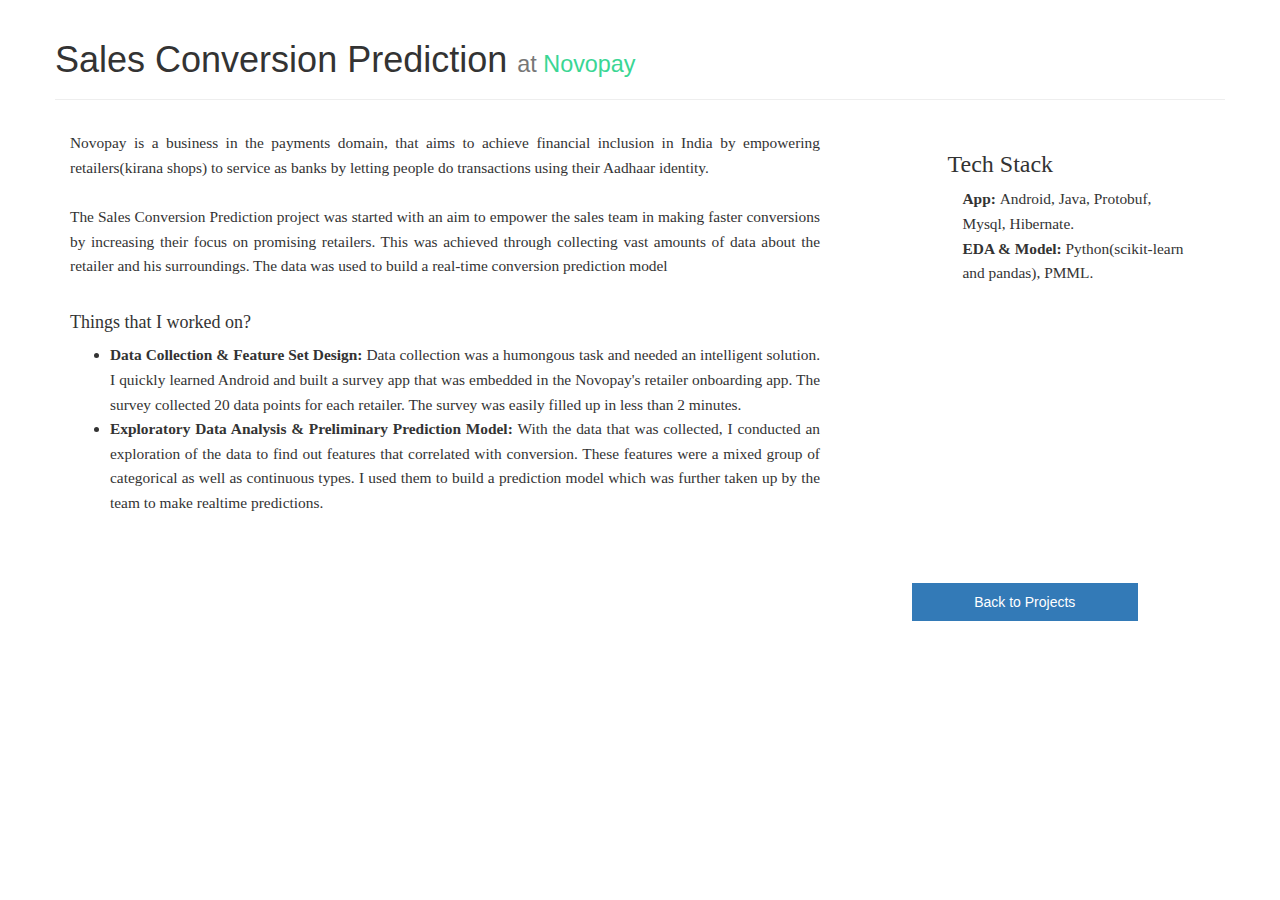
<file: sales-prediction.html>
<!DOCTYPE html>
<html>
    <head>        
        <link href="https://maxcdn.bootstrapcdn.com/bootstrap/3.3.5/css/bootstrap.min.css" rel="stylesheet">
        <link href='http://fonts.googleapis.com/css?family=Muli:400,300' rel='stylesheet' type='text/css'>
        <link href="css/main.css" rel="stylesheet">
    </head>
    <body>
        <div class="container">
            <div class="row">
                <div class="page-header">
                    <h1>Sales Conversion Prediction <small>at <a href="http://www.novopay.in" class="link" target="_blank">Novopay</a></small></h1>
                </div>
            </div>
            <div class="pageBody fadeIn">
                <div class="row">
                    <div class="col-md-8 me-desc">
                    <p>Novopay is a business in the payments domain, that aims to achieve financial inclusion in India by empowering retailers(kirana shops) to service as banks by letting people do transactions using their Aadhaar identity.</p>
                        <p><br/>The Sales Conversion Prediction project was started with an aim to empower the sales team in making faster conversions by increasing their focus on promising retailers. This was achieved through collecting vast amounts of data about the retailer and his surroundings. The data was used to build a real-time conversion prediction model</p>
                        <br/>
                        <h4>Things that I worked on?</h4>
                        <ul>
                            <li>
                        <p> <strong>Data Collection & Feature Set Design: </strong>Data collection was a humongous task and needed an intelligent solution. I quickly learned Android and built a survey app that was embedded in the Novopay's retailer onboarding app. The survey collected 20 data points for each retailer. The survey was easily filled up in less than 2 minutes.</p>
                            </li>
                            <li><strong>Exploratory Data Analysis & Preliminary Prediction Model: </strong> With the data that was collected, I conducted an exploration of the data to find out features that correlated with conversion. These features were a mixed group of categorical as well as continuous types. I used them to build a prediction model which was further taken up by the team to make realtime predictions.
                            </li>
                        </ul>
                    </div>
                    <div class="col-md-3 col-md-offset-1">
                        <h3>Tech Stack</h3>
                        <div class="col-md-12">
                            <p><strong>App: </strong> Android, Java, Protobuf, Mysql, Hibernate.</p>
                            <p><strong>EDA & Model:</strong> Python(scikit-learn and pandas), PMML.</p>
                        </div>
                    </div>
                </div>
                
            </div>
            <!-- TODO: Add challenges and a few pictures of the app and components -->
            <div>
                <div class="row" style="margin:5%">
                    <div class="col-md-3 col-md-offset-9 col-sm-6 col-sm-offset-3 col-xs-8 col-xs-offset-2">
                        <a class="btn-block btn-primary"  style="text-align:center;text-decoration:none; padding:4%;" href="projects.html" role="button">Back to Projects</a>
                    </div>
                </div>
            </div>
        </div>
    </body>
</html>
</file>
<file: css/instagram-grid.css>
body {
	padding:0;
	margin:0;
}
/* clearfix */
.cf:before,
.cf:after {
    content:" ";
    display:table;
}
.cf:after {
    clear:both;
}
.cf {
    *zoom:1;
}

/* instagram grid styles */
.insta-block {
	float:left;
	position:relative;
}
.insta-block-large {
	position:absolute;
	max-width:550px;
	height:auto;
	left:50%;
	top:50%;
	margin-top:-300px;
	margin-left:-275px;
	border:5px solid #fff;
}
@media (max-width:550px) {
	.insta-block-large {
		position:relative;
		display:block;
		width:90%;
		left:auto;
		right:auto;
		top:10px;
		margin:auto;
		border:1px solid #fff;
	}
}
.insta-img,
.insta-img-large {
	display:block;
	width:100%;
	height:auto;
}
.insta-img {
	float:left;
}
.insta-img-caption {
	display:block;
	padding:5px 0 0;
	background-color:#fff;
	font-size:.8em;
	font-family:arial, sans-serif;
	color:#555;
}
.insta-img.clickable {
	cursor:pointer;
}
.insta-img.clickable:hover {
	opacity:.9;
}
.insta-likes {
	font-family:arial, sans-serif;
	position:absolute;
	left:5px;
	bottom:5px;
	color:#fff;
	font-size:.8em;
	padding:3px 5px;
	background-color:rgba(0,0,0,.5);
	border-radius:3px;
	z-index: 1;
}
.insta-likes.hide-likes {
	opacity:0;
}
.insta-block:hover .insta-likes.hide-likes {
	opacity:1;
}
.insta-heart {
	width:10px;
	height:auto;
	margin-right:5px;
}
.instagram-cover {
	position:fixed;
	top:0;
	width:100%;
	height:100%;
	background-color:rgba(0,0,0,.8);
	z-index: 20;
}
.insta-block-large-close {
	position:absolute;
	right:5px;
	top:-10px;
	padding:0;
	margin:0;
	color:#fff;
	font-size:3em;
}
.insta-block-large-close:hover {
	cursor:pointer;
	opacity:.8;
}
</file>
<file: css/project-styles.css>
.project-description {
    border-style: solid;
    border-width:1px;
    border-color:#ddd;
    border-radius: 4px 4px 0 0;
    padding: 3%;
    display:none;
}

.project-item {
    color: #2d2c29;
}

.project-item:hover {
    background-color: #eee;
    cursor: pointer;
}
</file>
<file: css/main.css>
/*resetting browser defaults */
p, a {
    padding: 0;
    margin: 0;
    border: 0;
    font-size: inherit;
    font: inherit;
    text-decoration: none; 
}

/* imports */
@import url(http://fonts.googleapis.com/css?family=Open+Sans);

/* global defaults */
html {
    font-family: "Open Sans";
    font-size: 24px;
    
}

.pageBody, .headline{
    font-family: "Open Sans";
    font-size: 110%;
    line-height:160%;
    font-weight: 200;
}


.pageTitle {
    font-size: 110%;
}

/*header styling begins */
header > a {
    font-size: 400%;
    font-weight: 600;
    text-decoration: none;
    color: #3AD694;
}

header > a:hover {
    color: mintcream;   
}

.headline {
    font-size: 150%;
    font-weight: 300; 
}

body > header {
    text-align: center;
    margin: 0.1% 0.75% 0 0.75%;   
    padding: .75%;
    /*border-bottom: 1px solid #dddddd;*/
}
header strong {
    font-weight: 700;   
}
/*header styling ends */


/*navigation styling begins*/
nav {
    width: 100%;
    margin: 0 auto;
    text-align: center;
}

/*
* navigation link decoration
*/
nav a {
    text-decoration: none;
    color:#3AD694;
    font-family:merriweather; 
    font-weight:300;
}

nav li {
    list-style: none;
    display: inline;
    padding: 1%;
    margin: 4%;
    font-size: 150%;
    font-weight: 300;
    border-bottom: 1px solid #ffffff;
    transition: all 0.3s ease-in-out;
}

nav li:hover{
    border-bottom-color: #3AD694;
    color: #3AD694;
}
/*navigation styling ends*/

.pageBody {
    margin-top: 1%;
/*    margin-bottom:25vh;*/
}

/*barchart Stylign*/
.barChart rect {
    fill: #3AD694;
}

.barChart {
    display: block;
    margin: 0 auto;
}
.axis path,
.axis line {
  fill: none;
  stroke: white;
  opacity: 0.5;
  shape-rendering: crispEdges;
}

.x.axis text, .y.axis text {
  font: 10px sans-serif;
  fill: mintcream; 
  opacity: 0.8;
}

.x.axis .domain, .y.axis .domain{
        stroke:#aaa;
    }

    .dot {
        stroke: #000;
    }

    .viewbox{
        border:1px solid #ccc;
    }

circle {
    fill: #3AD694;
}

circle:hover {
    fill: #3AD694;
}
    
.charts {
    margin-top: 30px;
}


.d3-tip {
  line-height: 1;
  font-weight: bold;
  padding: 12px;
  background: rgba(0, 0, 0, 0.8);
  color: #fff;
  border-radius: 2px;
}

/* Creates a small triangle extender for the tooltip */
.d3-tip:after {
  box-sizing: border-box;
  display: inline;
  font-size: 10px;
  width: 100%;
  line-height: 1;
  color: rgba(0, 0, 0, 0.8);
  content: "\25BC";
  position: absolute;
  text-align: center;
}

/* Style northward tooltips differently */
.d3-tip.n:after {
  margin: -1px 0 0 0;
  top: 100%;
  left: 0;
}

.button {
    padding: 5px;
   /* background-color: #ff8f66; */
    color: white;
    background-color: #3AD694;
    text-align: center;
}

.button:hover {
    background-color: #8fb3d1;
    color: white;
}

.button:active{
    background-color: #4c7699;
}

a {
    text-decoration: none !important;
}


.summaryDescriptionContainer {
    color:darkgray;
}

.vertical-list-link-style {
    text-decoration: none;
    color:black;
}

.vertical-list-link-style:hover {
    color: #3AD694;
}

.me-desc {
    text-align: justify;
}

.footer-bar {
    margin-bottom:2%;
    margin-top:2%;
    border-bottom: 1px solid #3AD694;
}

.link {
    text-decoration: none;
    color: #3AD694;
}

.link:hover {
    color:#3AD694;
}

.project-desc {
    text-decoration: none;
    color: black;
}

.project-desc:hover {
    color: black;
}

.fadeIn {
    -webkit-animation: fadein 2s; /* Safari, Chrome and Opera > 12.1 */
       -moz-animation: fadein 2s; /* Firefox < 16 */
        -ms-animation: fadein 2s; /* Internet Explorer */
         -o-animation: fadein 2s; /* Opera < 12.1 */
            animation: fadein 2s;
}

@keyframes fadein {
    from { opacity: 0; }
    to   { opacity: 1; }
}

/* Firefox < 16 */
@-moz-keyframes fadein {
    from { opacity: 0; }
    to   { opacity: 1; }
}

/* Safari, Chrome and Opera > 12.1 */
@-webkit-keyframes fadein {
    from { opacity: 0; }
    to   { opacity: 1; }
}

/* Internet Explorer */
@-ms-keyframes fadein {
    from { opacity: 0; }
    to   { opacity: 1; }
}

/* Opera < 12.1 */
@-o-keyframes fadein {
    from { opacity: 0; }
    to   { opacity: 1; }
}

/*
* section headings are serif
* and coffee brown in color 
*/
#section-header {    
    text-align:center;
    font-family:merriweather; 
    font-weight:400; 
    color:2d2c29 !important;
    margin-bottom:2%;
}

.insta-block {
    margin: 1% !important;
}

.footer {
  background-color: #eee;
  padding: 9vh;
/*
  position:absolute;
  bottom:0;
*/
  width:100%;
  color: #2D2C29;
  text-align: center;
}

.footer a{
    color: black;
    display: inline-block;
    margin: 0 45px;
    background-repeat: no-repeat;
}

/*#nav-row {
    padding-bottom: 2%;
    border-bottom: 1px #3AD694;   
} */
</file>
